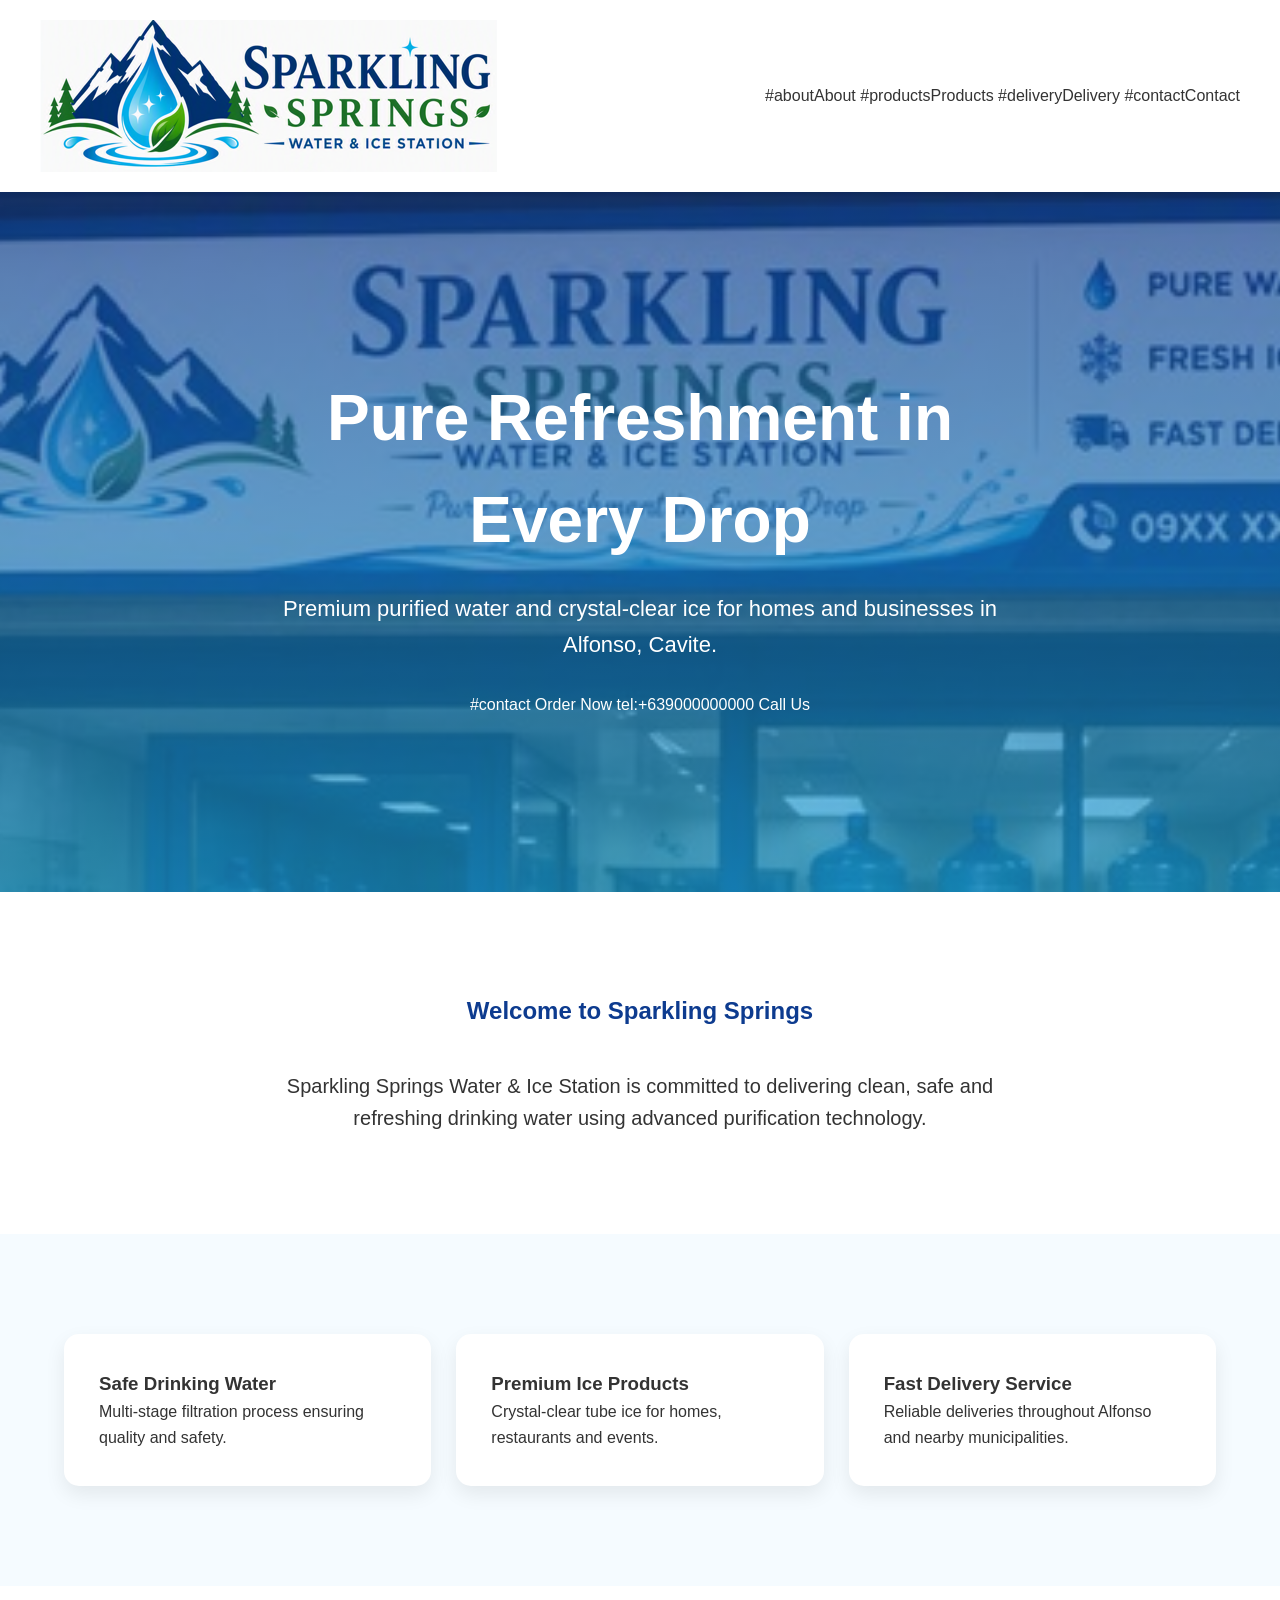
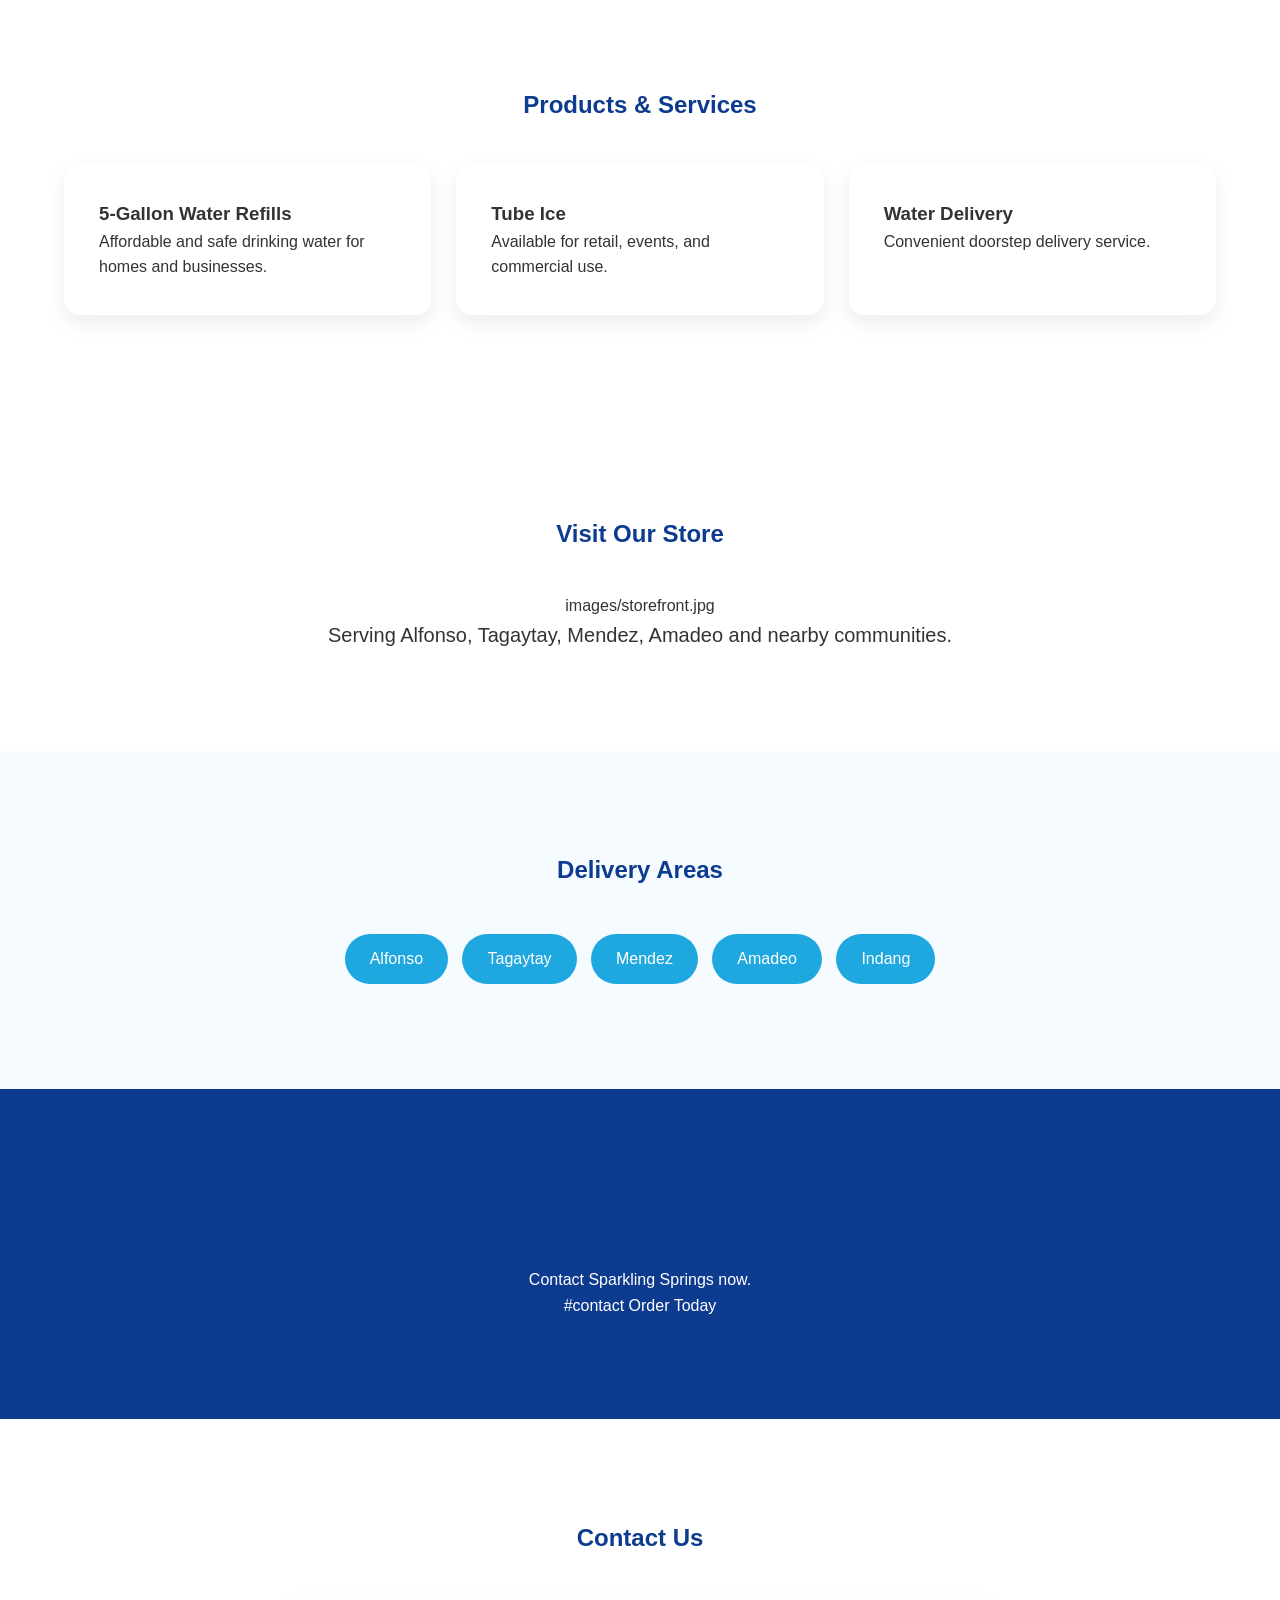
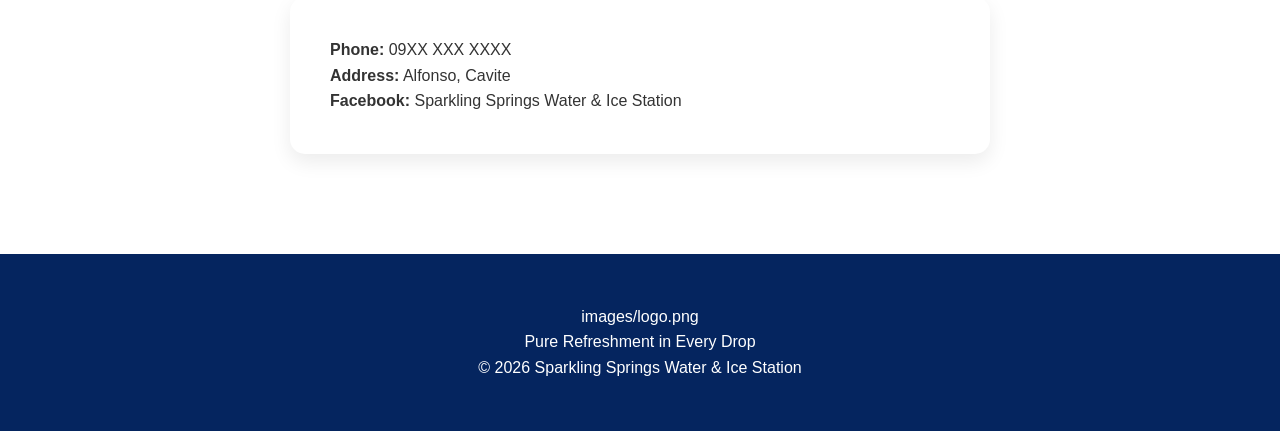
<file: index.html>
<!DOCTYPE html>
<html lang="en">

<head>
    <meta charset="UTF-8">
    <meta name="viewport" content="width=device-width, initial-scale=1.0">
    <title>Sparkling Springs Water & Ice Station</title>

    <link rel="stylesheet" href="style.css">
</head>

<body>

<header>

    <div class="header-container">
        <img src="images/logo.png" 
            alt="Sparkling Springs Logo" 
            class

        <nav>
            #aboutAbout</a>
            #productsProducts</a>
            #deliveryDelivery</a>
            #contactContact</a>
        </nav>

    </div>

</header>

<section class="hero">

    <div class="hero-overlay">

        <h1>Pure Refreshment in Every Drop</h1>

        <p>
            Premium purified water and crystal-clear ice
            for homes and businesses in Alfonso, Cavite.
        </p>

        <div class="hero-buttons">

            #contact
                Order Now
            </a>

            tel:+639000000000
                Call Us
            </a>

        </div>

    </div>

</section>

<section class="section" id="about">

    <div class="container">

        <h2>Welcome to Sparkling Springs</h2>

        <p class="lead">

            Sparkling Springs Water & Ice Station is committed
            to delivering clean, safe and refreshing drinking
            water using advanced purification technology.

        </p>

    </div>

</section>

<section class="section light">

    <div class="container">

        <div class="features">

            <div class="feature">

                <h3>Safe Drinking Water</h3>

                <p>
                    Multi-stage filtration process ensuring
                    quality and safety.
                </p>

            </div>

            <div class="feature">

                <h3>Premium Ice Products</h3>

                <p>
                    Crystal-clear tube ice for homes,
                    restaurants and events.
                </p>

            </div>

            <div class="feature">

                <h3>Fast Delivery Service</h3>

                <p>
                    Reliable deliveries throughout
                    Alfonso and nearby municipalities.
                </p>

            </div>

        </div>

    </div>

</section>

<section class="section" id="products">

    <div class="container">

        <h2>Products & Services</h2>

        <div class="products">

            <div class="product-card">

                <h3>5-Gallon Water Refills</h3>

                <p>
                    Affordable and safe drinking water
                    for homes and businesses.
                </p>

            </div>

            <div class="product-card">

                <h3>Tube Ice</h3>

                <p>
                    Available for retail, events,
                    and commercial use.
                </p>

            </div>

            <div class="product-card">

                <h3>Water Delivery</h3>

                <p>
                    Convenient doorstep delivery service.
                </p>

            </div>

        </div>

    </div>

</section>

<section class="storefront-section">

    <div class="container">

        <h2>Visit Our Store</h2>

        images/storefront.jpg

        <p class="lead">

            Serving Alfonso, Tagaytay, Mendez,
            Amadeo and nearby communities.

        </p>

    </div>

</section>

<section class="section light" id="delivery">

    <div class="container">

        <h2>Delivery Areas</h2>

        <div class="areas">

            <span>Alfonso</span>
            <span>Tagaytay</span>
            <span>Mendez</span>
            <span>Amadeo</span>
            <span>Indang</span>

        </div>

    </div>

</section>

<section class="cta">

    <h2>Need Water or Ice Today?</h2>

    <p>Contact Sparkling Springs now.</p>

    #contact
        Order Today
    </a>

</section>

<section class="section" id="contact">

    <div class="container">

        <h2>Contact Us</h2>

        <div class="contact-card">

            <p><strong>Phone:</strong> 09XX XXX XXXX</p>

            <p><strong>Address:</strong> Alfonso, Cavite</p>

            <p><strong>Facebook:</strong> Sparkling Springs Water & Ice Station</p>

        </div>

    </div>

</section>

<footer>

    images/logo.png

    <p>
        Pure Refreshment in Every Drop
    </p>

    <p>
        © 2026 Sparkling Springs Water & Ice Station
    </p>

</footer>

</body>
</html>
</file>
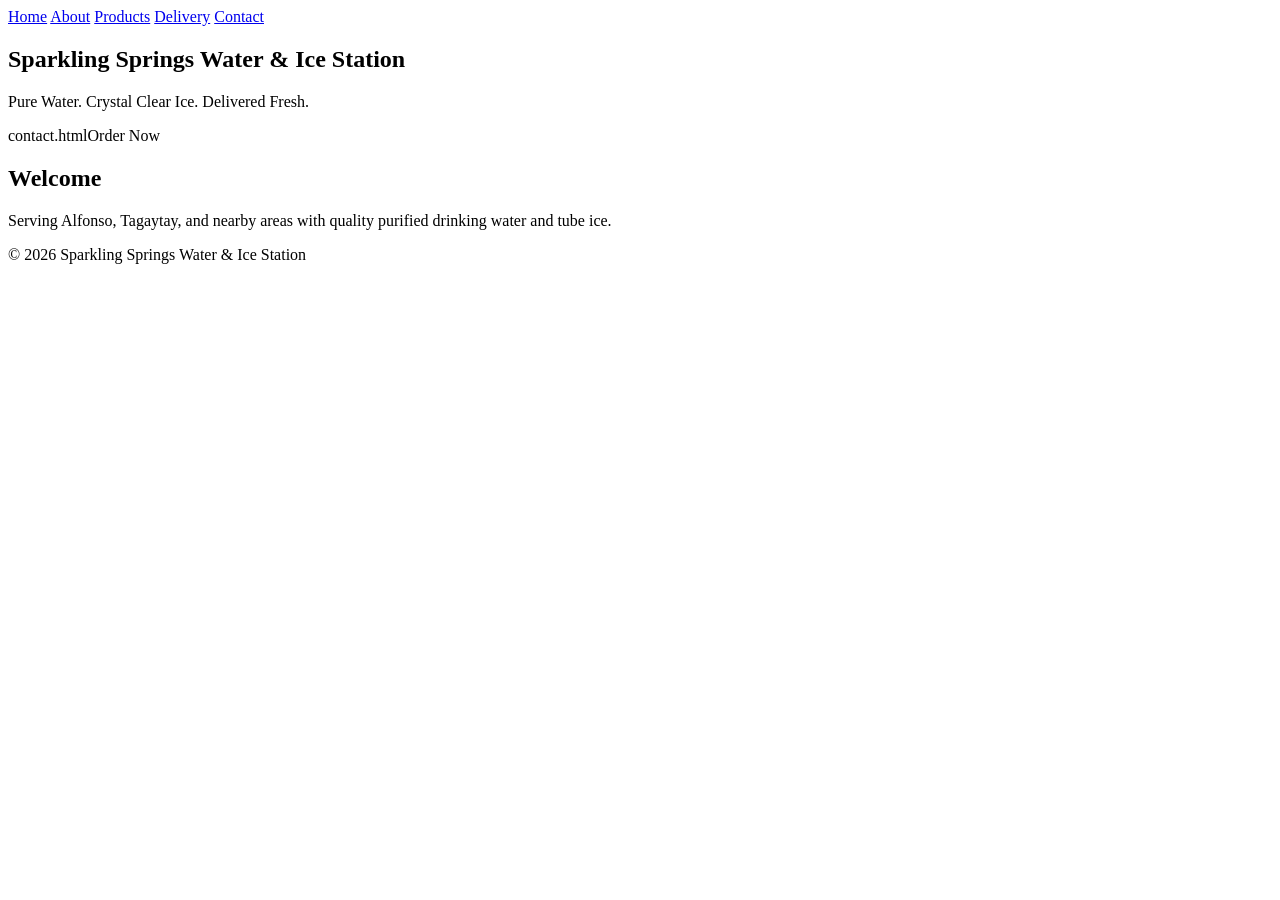
<file: about.html>
<!DOCTYPE html>
<html lang="en">

<head>
    <meta charset="UTF-8">
    <meta name="viewport" content="width=device-width, initial-scale=1.0">
    <title>Sparkling Springs Water & Ice Station</title>

</head>

<body>

    <nav>
        <a href="index.html">Home</a>
        <a href="about.html">About</a>
        <a href="products.html">Products</a>
        <a href="delivery.html">Delivery</a>
        <a href="contact.html">Contact</a>
    </nav>

    <section class="hero">
        <h1>Sparkling Springs Water & Ice Station</h1>

        <p>Pure Water. Crystal Clear Ice. Delivered Fresh.</p>

        contact.htmlOrder Now</a>
    </section>

    <section class="container">

        <h2>Welcome</h2>

        <p>
            Serving Alfonso, Tagaytay, and nearby areas with quality purified
            drinking water and tube ice.
        </p>

    </section>

    <footer>
        © 2026 Sparkling Springs Water & Ice Station
    </footer>

</body>
</html>
</file>
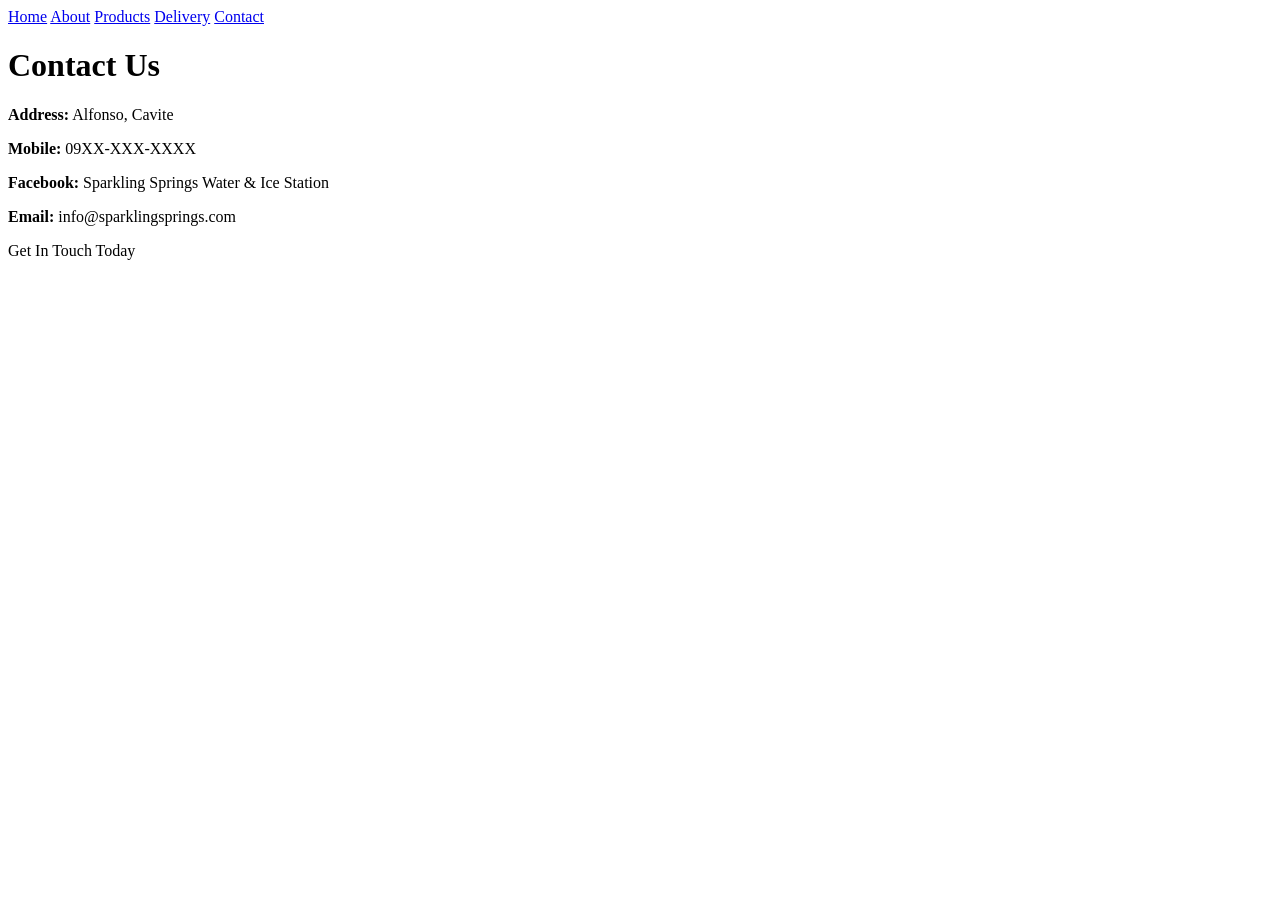
<file: contact.html>
<!DOCTYPE html>
<html>
<head>
<title>Contact Us</title>

</head>

<body>

<nav>
        <a href="index.html">Home</a>
        <a href="about.html">About</a>
        <a href="products.html">Products</a>
        <a href="delivery.html">Delivery</a>
        <a href="contact.html">Contact</a>
</nav>

<div class="container">

<h1>Contact Us</h1>

<p><strong>Address:</strong> Alfonso, Cavite</p>

<p><strong>Mobile:</strong> 09XX-XXX-XXXX</p>

<p><strong>Facebook:</strong> Sparkling Springs Water & Ice Station</p>

<p><strong>Email:</strong> info@sparklingsprings.com</p>

</div>

<footer>
Get In Touch Today
</footer>

</body>
</html>
</file>
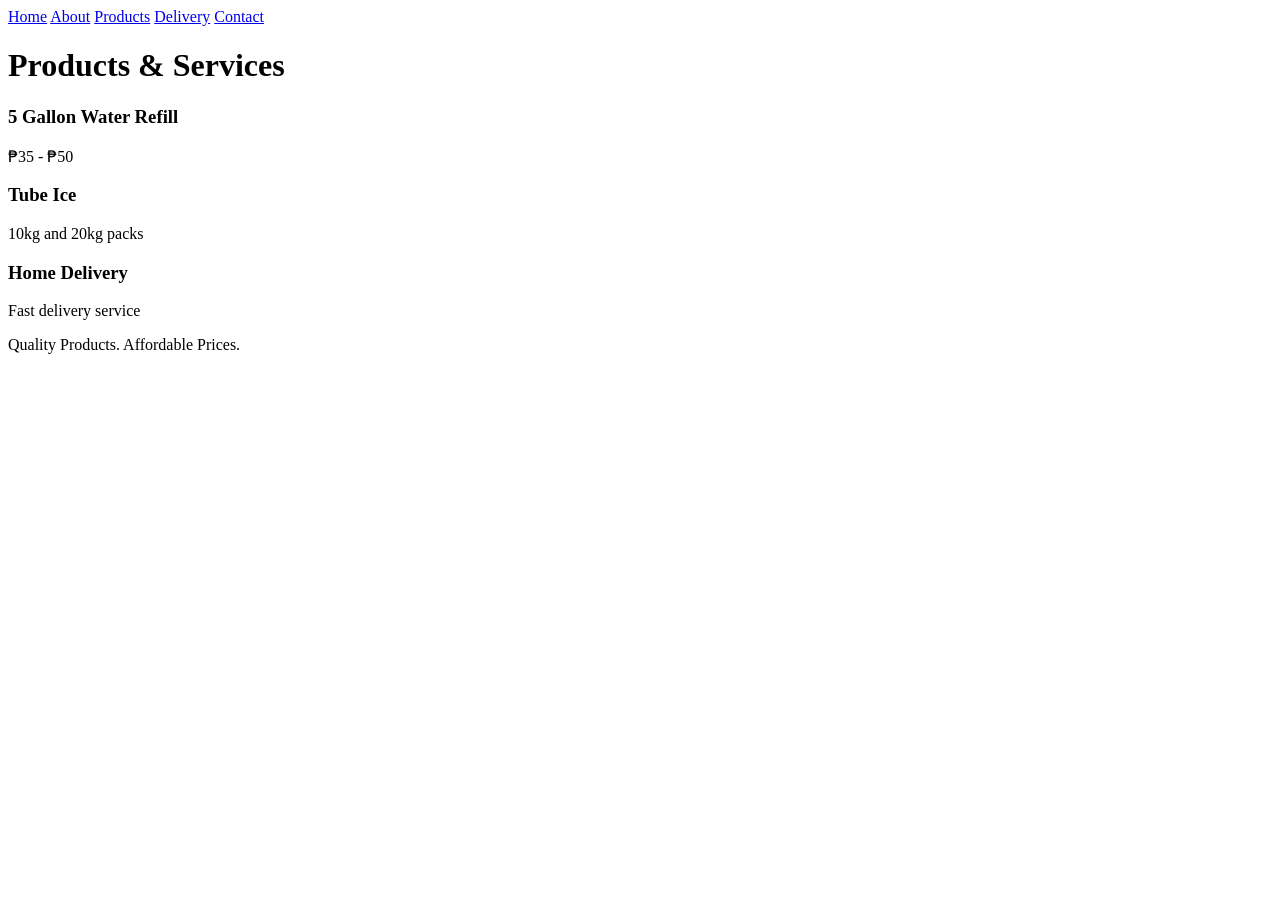
<file: products.html>
<!DOCTYPE html>
<html>
<head>
<title>Products</title>

</head>

<body>

<nav>
        <a href="index.html">Home</a>
        <a href="about.html">About</a>
        <a href="products.html">Products</a>
        <a href="delivery.html">Delivery</a>
        <a href="contact.html">Contact</a>
</nav>

<div class="container">

<h1>Products & Services</h1>

<div class="card-grid">

<div class="card">
<h3>5 Gallon Water Refill</h3>
<p>₱35 - ₱50</p>
</div>

<div class="card">
<h3>Tube Ice</h3>
<p>10kg and 20kg packs</p>
</div>

<div class="card">
<h3>Home Delivery</h3>
<p>Fast delivery service</p>
</div>

</div>

</div>

<footer>
Quality Products. Affordable Prices.
</footer>

</body>
</html>
</file>
<file: style.css>
:root{

--navy:#0D3B8F;
--blue:#1FA8E0;
--green:#4B8F4F;
--light:#F5FBFF;
--white:#FFFFFF;
}

*{
margin:0;
padding:0;
box-sizing:border-box;
}

body{
font-family:'Segoe UI',sans-serif;
line-height:1.6;
color:#333;
}

.container{
width:90%;
max-width:1200px;
margin:auto;
}

header{
background:white;
position:sticky;
top:0;
z-index:100;
box-shadow:0 2px 15px rgba(0,0,0,.08);
}

.header-container{
display:flex;
justify-content:space-between;
align-items:center;
padding:20px 40px;
}

.logo{
height:90px;
width:auto;
}

nav a{
text-decoration:none;
color:var(--navy);
margin-left:25px;
font-weight:600;
}

.hero{
background:
linear-gradient(
rgba(13,59,143,.65),
rgba(31,168,224,.65)
),
url("images/storefront.jpg");

background-size:cover;
background-position:center;

height:700px;

display:flex;
align-items:center;
justify-content:center;
text-align:center;
}

.hero-overlay{
color:white;
max-width:800px;
padding:20px;
}

.hero h1{
font-size:64px;
margin-bottom:20px;
}

.hero p{
font-size:22px;
margin-bottom:30px;
}

.btn-primary,
.btn-secondary{

display:inline-block;

padding:15px 35px;

border-radius:50px;

text-decoration:none;

margin:10px;

font-weight:bold;
}

.btn-primary{
background:white;
color:var(--navy);
}

.btn-secondary{
background:var(--green);
color:white;
}

.section{
padding:100px 0;
}

.light{
background:var(--light);
}

h2{
text-align:center;
margin-bottom:40px;
color:var(--navy);
}

.lead{
max-width:800px;
margin:auto;
text-align:center;
font-size:20px;
}

.features,
.products{
display:grid;
grid-template-columns:
repeat(auto-fit,minmax(280px,1fr));
gap:25px;
}

.feature,
.product-card{
background:white;
padding:35px;
border-radius:15px;
box-shadow:0 8px 20px rgba(0,0,0,.08);
}

.storefront-section{
padding:100px 0;
text-align:center;
}

.storefront{
width:100%;
max-width:1000px;
border-radius:20px;
box-shadow:0 12px 30px rgba(0,0,0,.15);
margin:30px 0;
}

.areas{
text-align:center;
}

.areas span{
display:inline-block;
background:var(--blue);
color:white;
padding:12px 25px;
border-radius:30px;
margin:5px;
}

.cta{
background:var(--navy);
color:white;
text-align:center;
padding:100px 20px;
}

.contact-card{
background:white;
max-width:700px;
margin:auto;
padding:40px;
border-radius:15px;
box-shadow:0 8px 20px rgba(0,0,0,.08);
}

footer{
background:#05255f;
color:white;
text-align:center;
padding:50px 20px;
}

.footer-logo{
width:180px;
margin-bottom:20px;
}

@media(max-width:768px){

.hero{
height:auto;
padding:100px 20px;
}

.hero h1{
font-size:42px;
}

.header-container{
flex-direction:column;
}

nav{
margin-top:15px;
}

nav a{
margin:8px;
display:inline-block;
}

.logo{
height:70px;
}
}
</file>
